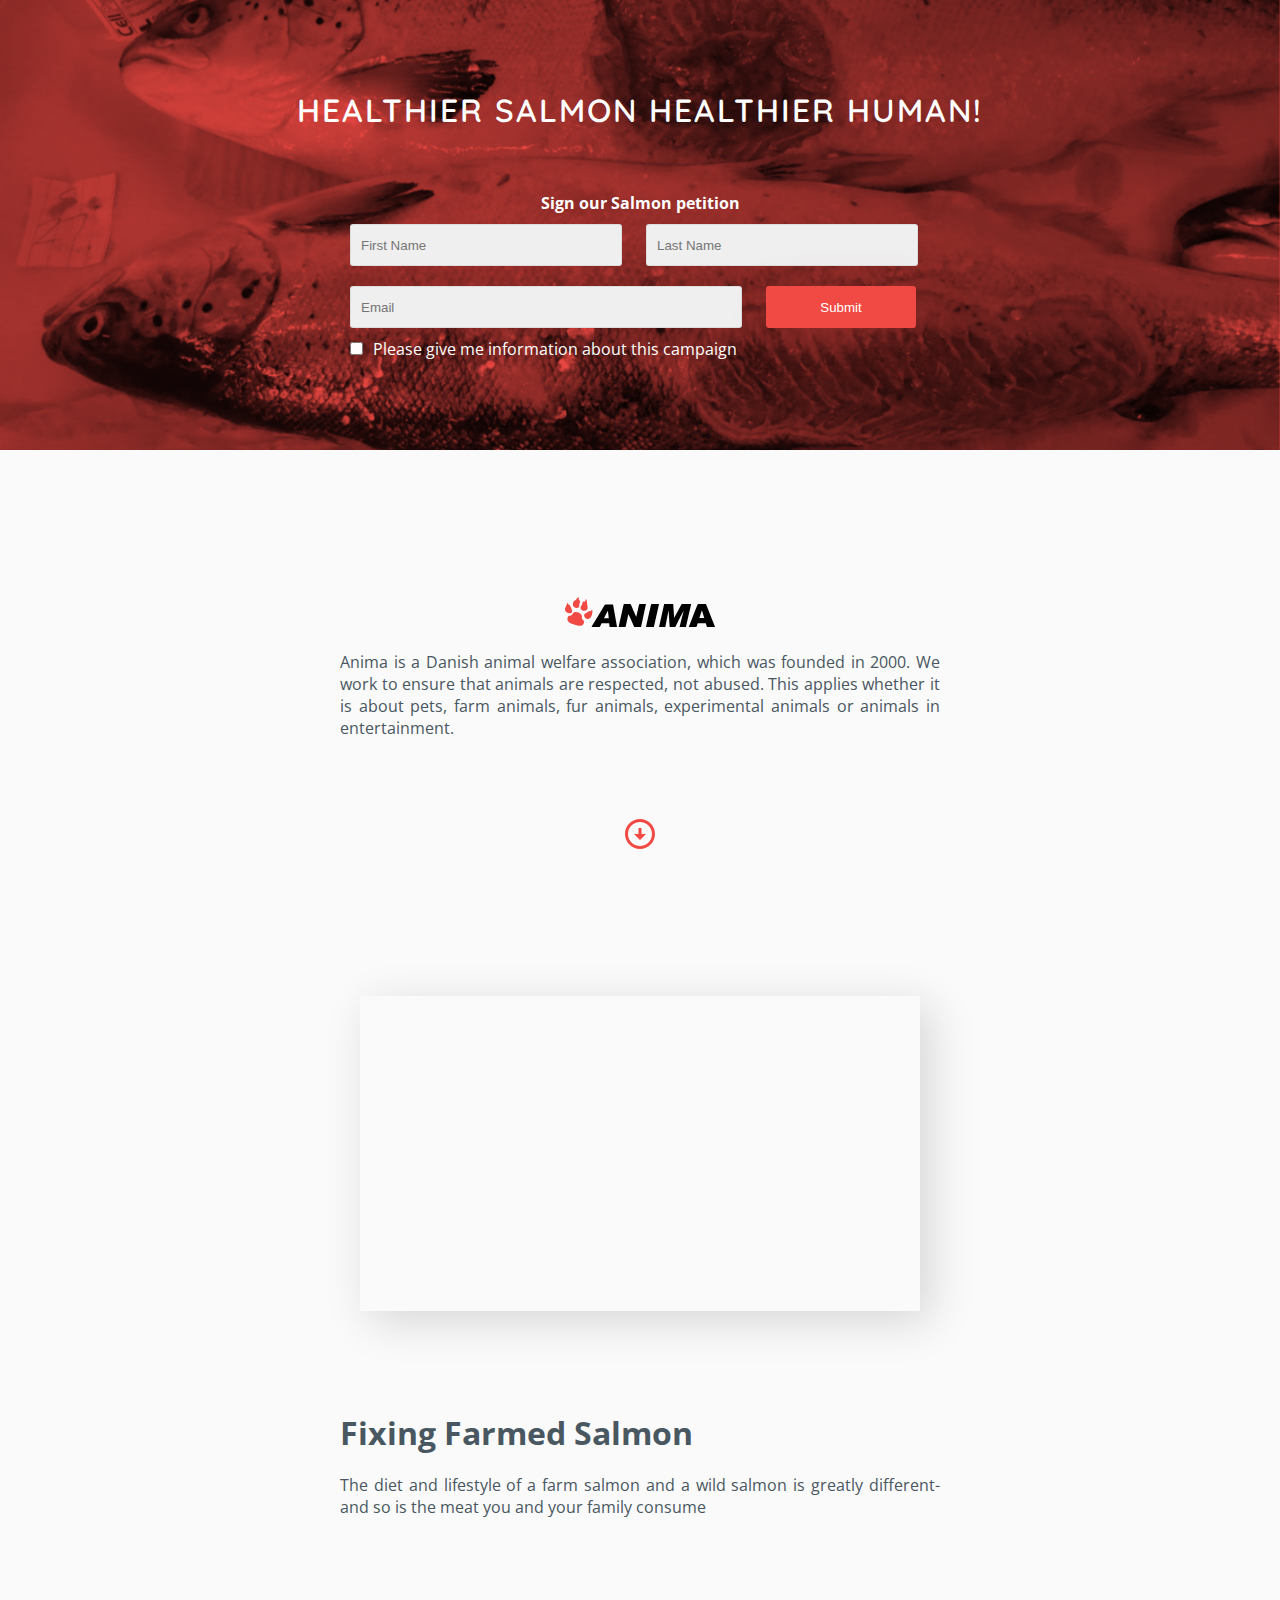
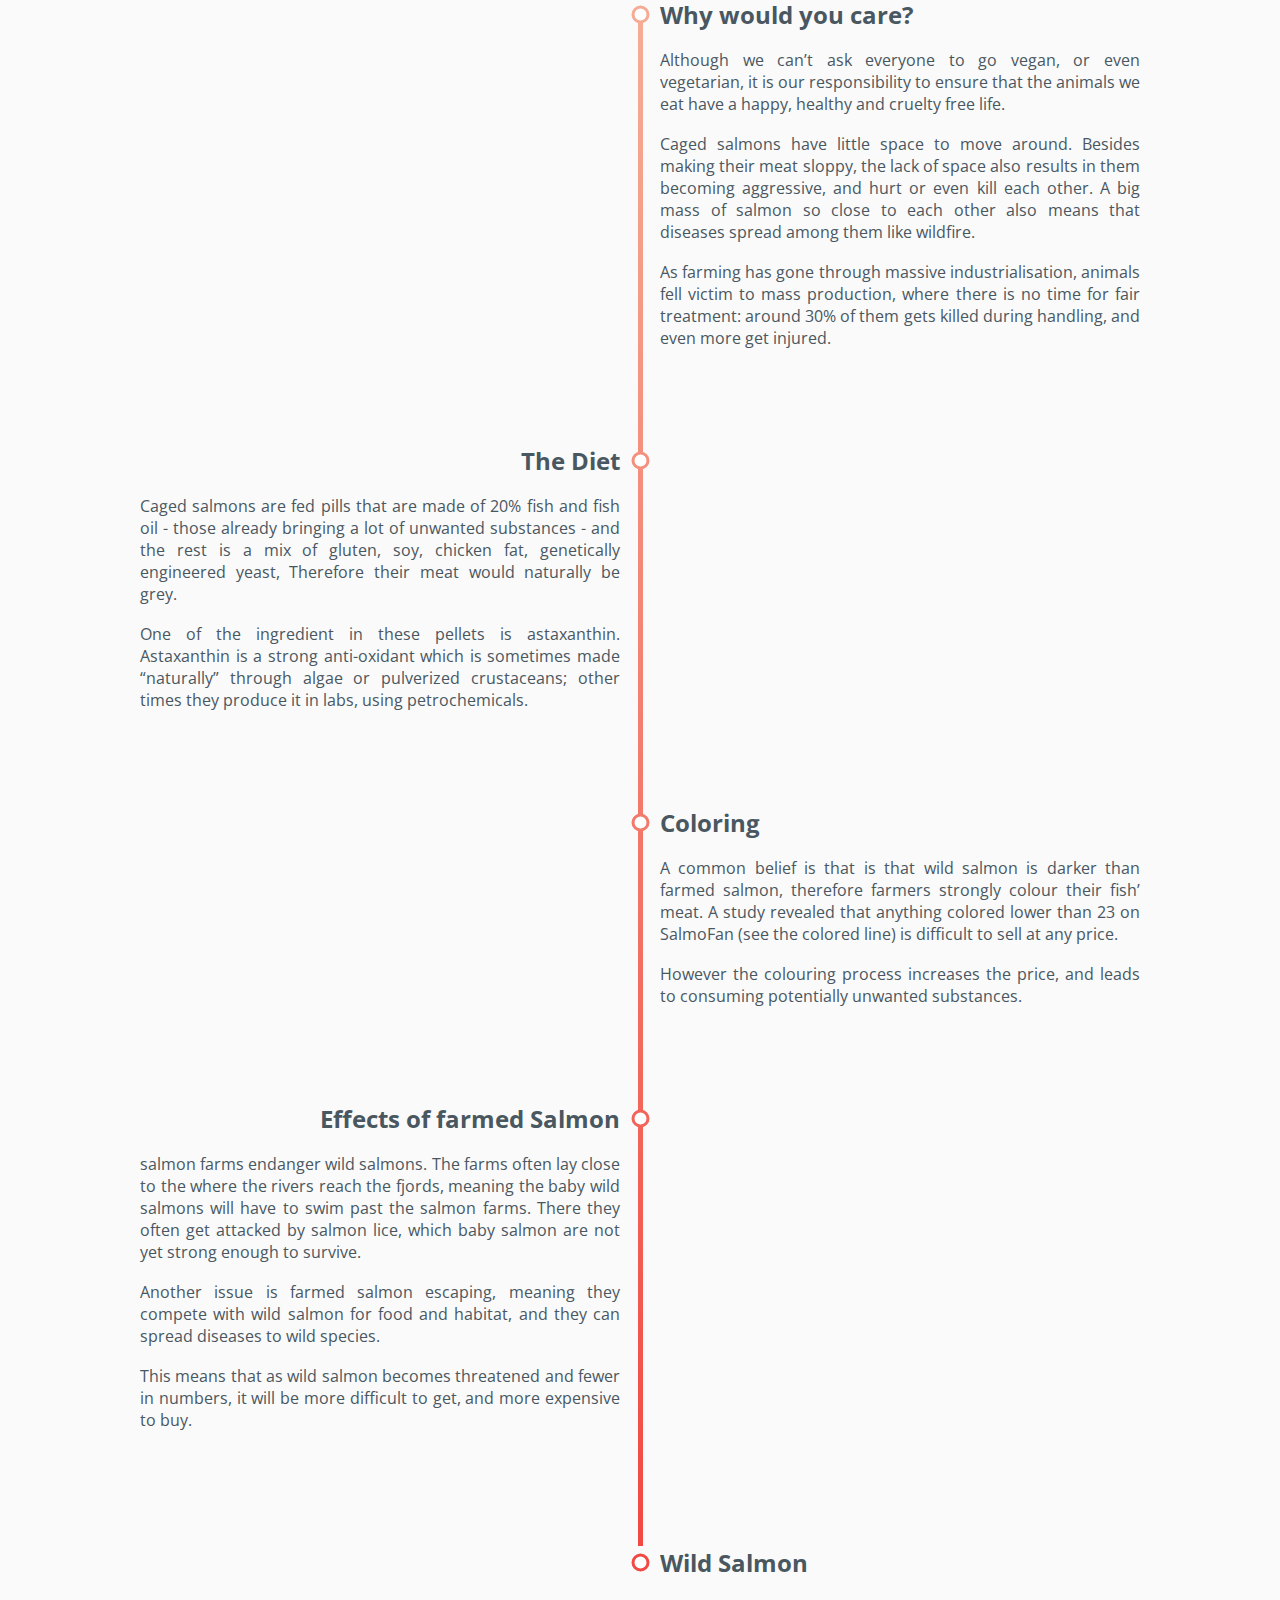
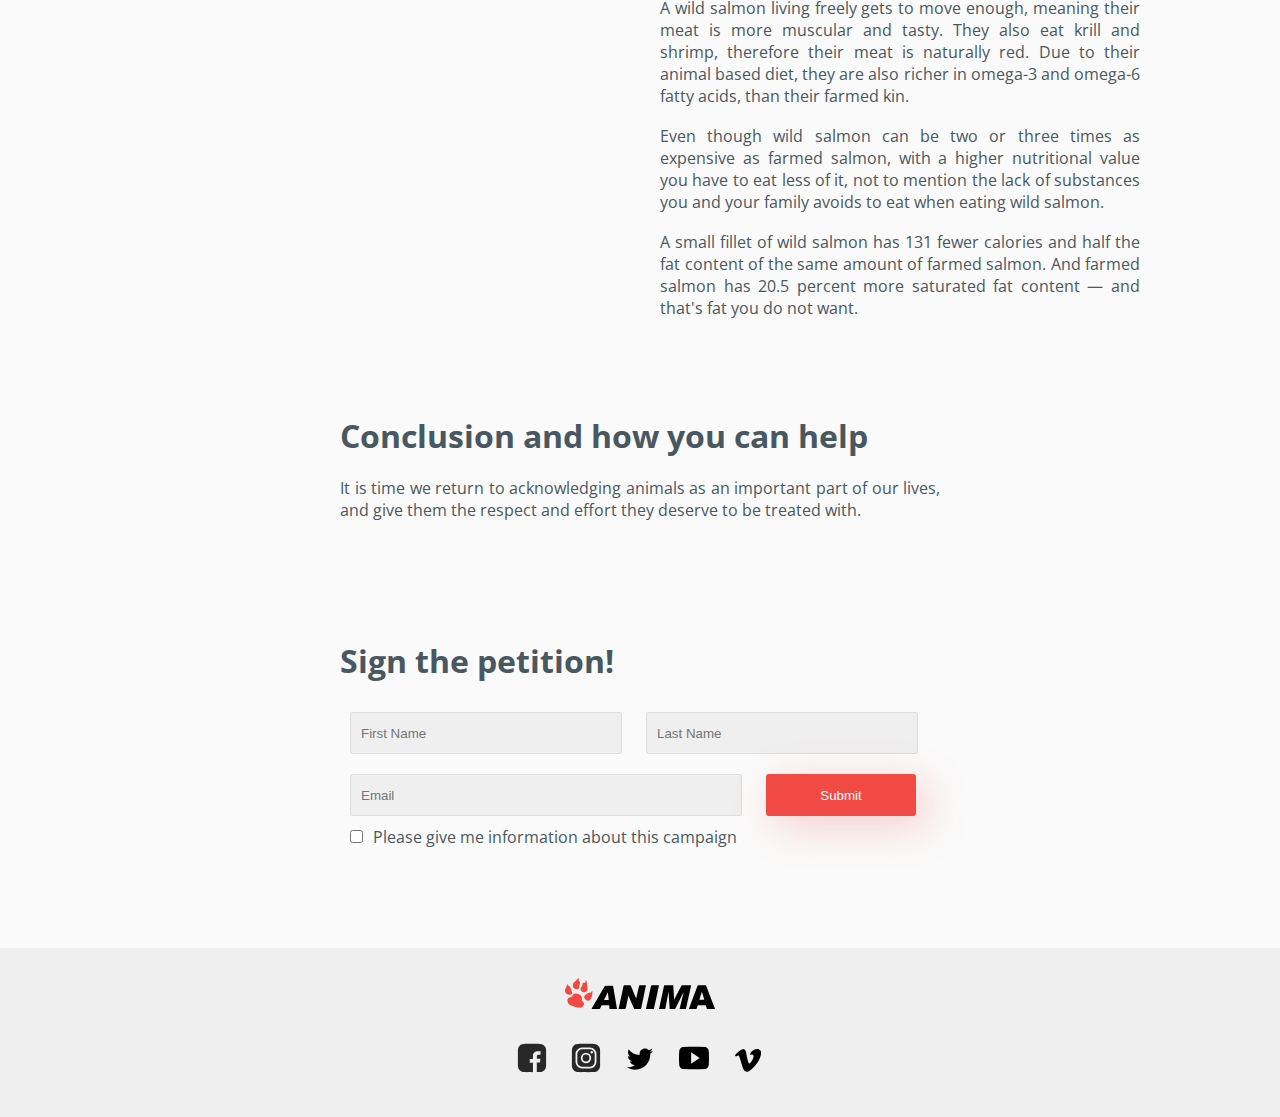
<file: index.html>
<!DOCTYPE html>
<html lang="">

<head>
    <meta charset="utf-8">
    <meta name="viewport" content="width=device-width, initial-scale=1.0">
    <link rel="stylesheet" href="style.css">
    <link rel="icon type=" image/png href="images/animaboxlogo.png">
    <title>ANIMA campaign</title>
</head>

<body>
    <header>
        <div class="salmonImage">


            <h1 class="headline">HEALTHIER SALMON HEALTHIER HUMAN!</h1>

                <div class="wrapper">
        <section class="signup">
            <h2>Sign our Salmon petition</h2>
            <p><input type="text" name="First Name" placeholder="First Name" >
                <input type="text" name="Last Name" placeholder="Last Name">
            </p>
        <p> <input type="email" name="Email" placeholder="Email">
            <button>Submit</button>
              </p>
            <input type="checkbox" id="info1"><label for="info1">Please give me information about this campaign</label>
        </section>
    </div>
            <div class="redimage"></div>

        </div>
    </header>


    <div class="wrapper">
        <section class="about"><a href="https://anima.dk/"><img class="Logo" src="images/anima-logo.svg" alt="animalogo"></a>
            <p>Anima is a Danish animal welfare association, which was founded in 2000. We work to ensure that animals are respected, not abused. This applies whether it is about pets, farm animals, fur animals, experimental animals or animals in entertainment.</p> <img class="downArrow jump" src="images/down_arrow.svg" alt="downarrow">
        </section>

    </div>
         <div class="wrapper">
        <iframe class="video" width="560" height="315" src="https://www.youtube.com/embed/4FgAAKiMv00" frameborder="0" allow="accelerometer; autoplay; encrypted-media; gyroscope; picture-in-picture" allowfullscreen></iframe>
</div>

    <div class="wrapper">

        <section class="description">
            <h2>Fixing Farmed Salmon</h2>
            <p>The diet and lifestyle of a farm salmon and a wild salmon is greatly different- and so is the meat you and your family consume
            </p>
        </section>
    </div>


<div class="timeline"><img src="images/timeline.png" alt="timeline"></div>

    <main>

        <div class="wrapper">
            <section class="content top">
                <div></div>
                <div class="top">
                    <h2 class="why">Why would you care?</h2><br>
                    <p>Although we can’t ask everyone to go vegan, or even vegetarian, it is our responsibility to ensure that the animals we eat have a happy, healthy and cruelty free life.</p><br>
                    <p>
                        Caged salmons have little space to move around. Besides making their meat sloppy, the lack of space also results in them becoming aggressive, and hurt or even kill each other. A big mass of salmon so close to each other also means that diseases spread among them like wildfire.</p><br>
                    <p>
                        As farming has gone through massive industrialisation, animals fell victim to mass production, where there is no time for fair treatment: around 30% of them gets killed during handling, and even more get injured.</p>
                </div>
            </section>
        </div>


        <div>
            <div class="wrapper">
                <section class="content">
                    <div>
                        <h2 class="diet">The Diet</h2><br>
                        <p>Caged salmons are fed pills that are made of 20% fish and fish oil - those already bringing a lot of unwanted substances - and the rest is a mix of gluten, soy, chicken fat, genetically engineered yeast, Therefore their meat would naturally be grey. </p><br>
                        <p>
                            One of the ingredient in these pellets is astaxanthin. Astaxanthin is a strong anti-oxidant which is sometimes made “naturally” through algae or pulverized crustaceans; other times they produce it in labs, using petrochemicals.
                        </p>
                    </div>
                    <div></div>
                </section>
            </div>
        </div>

        <div class="wrapper">
            <section class="content">
                <div></div>
                <div>
                    <h2 class="coloring">Coloring</h2><br>
                    <p>A common belief is that is that wild salmon is darker than farmed salmon, therefore farmers strongly colour their fish’ meat. A study revealed that anything colored lower than 23 on SalmoFan (see the colored line) is difficult to sell at any price.</p><br>
                    <p>
                        However the colouring process increases the price, and leads to consuming potentially unwanted substances.
                    </p>
                </div>
            </section>
        </div>

        <div class="wrapper">
            <section class="content">
                <div>
                    <h2 class="effects">Effects of farmed Salmon</h2><br>
                    <p>salmon farms endanger wild salmons. The farms often lay close to the where the rivers reach the fjords, meaning the baby wild salmons will have to swim past the salmon farms. There they often get attacked by salmon lice, which baby salmon are not yet strong enough to survive.</p><br>
                    <p>
                        Another issue is farmed salmon escaping, meaning they compete with wild salmon for food and habitat, and they can spread diseases to wild species.</p><br>
                    <p>
                        This means that as wild salmon becomes threatened and fewer in numbers, it will be more difficult to get, and more expensive to buy.</p>
                </div>
                <div></div>
            </section>
        </div>

        <div class="wrapper">
            <section class="content bottom">
                <div></div>
                <div>
                    <h2 class="wild">Wild Salmon</h2><br>
                    <p>A wild salmon living freely gets to move enough, meaning their meat is more muscular and tasty. They also eat krill and shrimp, therefore their meat is naturally red. Due to their animal based diet, they are also richer in omega-3 and omega-6 fatty acids, than their farmed kin.</p><br>
                    <p>
                        Even though wild salmon can be two or three times as expensive as farmed salmon, with a higher nutritional value you have to eat less of it, not to mention the lack of substances you and your family avoids to eat when eating wild salmon.</p><br>
                    <p>
                        A small fillet of wild salmon has 131 fewer calories and half the fat content of the same amount of farmed salmon. And farmed salmon has 20.5 percent more saturated fat content — and that's fat you do not want.</p>

                </div>
            </section>
        </div>

    </main>

    <div class="wrapper">
        <section class="conclusion">
            <h2>Conclusion and how you can help</h2>
            <p>It is time we return to acknowledging animals as an important part of our lives, and give them the respect and effort they deserve to be treated with.
            </p><br>
        </section>
    </div>

    <div class="wrapper">
        <section class="signup">
            <h2>Sign the petition!</h2>
            <p><input type="text" name="First Name" placeholder="First Name" >
                <input type="text" name="Last Name" placeholder="Last Name">
            </p>


        <p> <input type="email" name="Email" placeholder="Email">


            <button>Submit</button>
              </p>
            <input type="checkbox" id="info2"><label for="info2">Please give me information about this campaign</label>
        </section>
    </div>



</body>

<footer>
    <a href="https://anima.dk/"><img class="Logo" src="images/anima-logo.svg" alt="animalogo"></a><br>

   <a href="https://www.facebook.com/dk.anima/" target="_blank"> <img class="SoMe" src="images/facebook.svg" alt="facebookicon"></a>
    <a href="https://www.instagram.com/animadk/" target="_blank">
    <img class="SoMe" src="images/instagram.svg" alt="instagram"></a>
    <a href="https://twitter.com/animadk" target="_blank"><img class="SoMe" src="images/twitter.svg" alt="twitter"></a>

   <a  href="https://www.youtube.com/channel/UCznM4GHEE0EXUu62MIEaE3A" target="_blank"><img class="SoMe" src="images/youtube.svg" alt="youtube"></a>

    <a href="https://vimeo.com/animadk" target="_blank"><img class="SoMe" src="images/vimeo.svg" alt="vimeo"></a>

</footer>

</html>
</file>
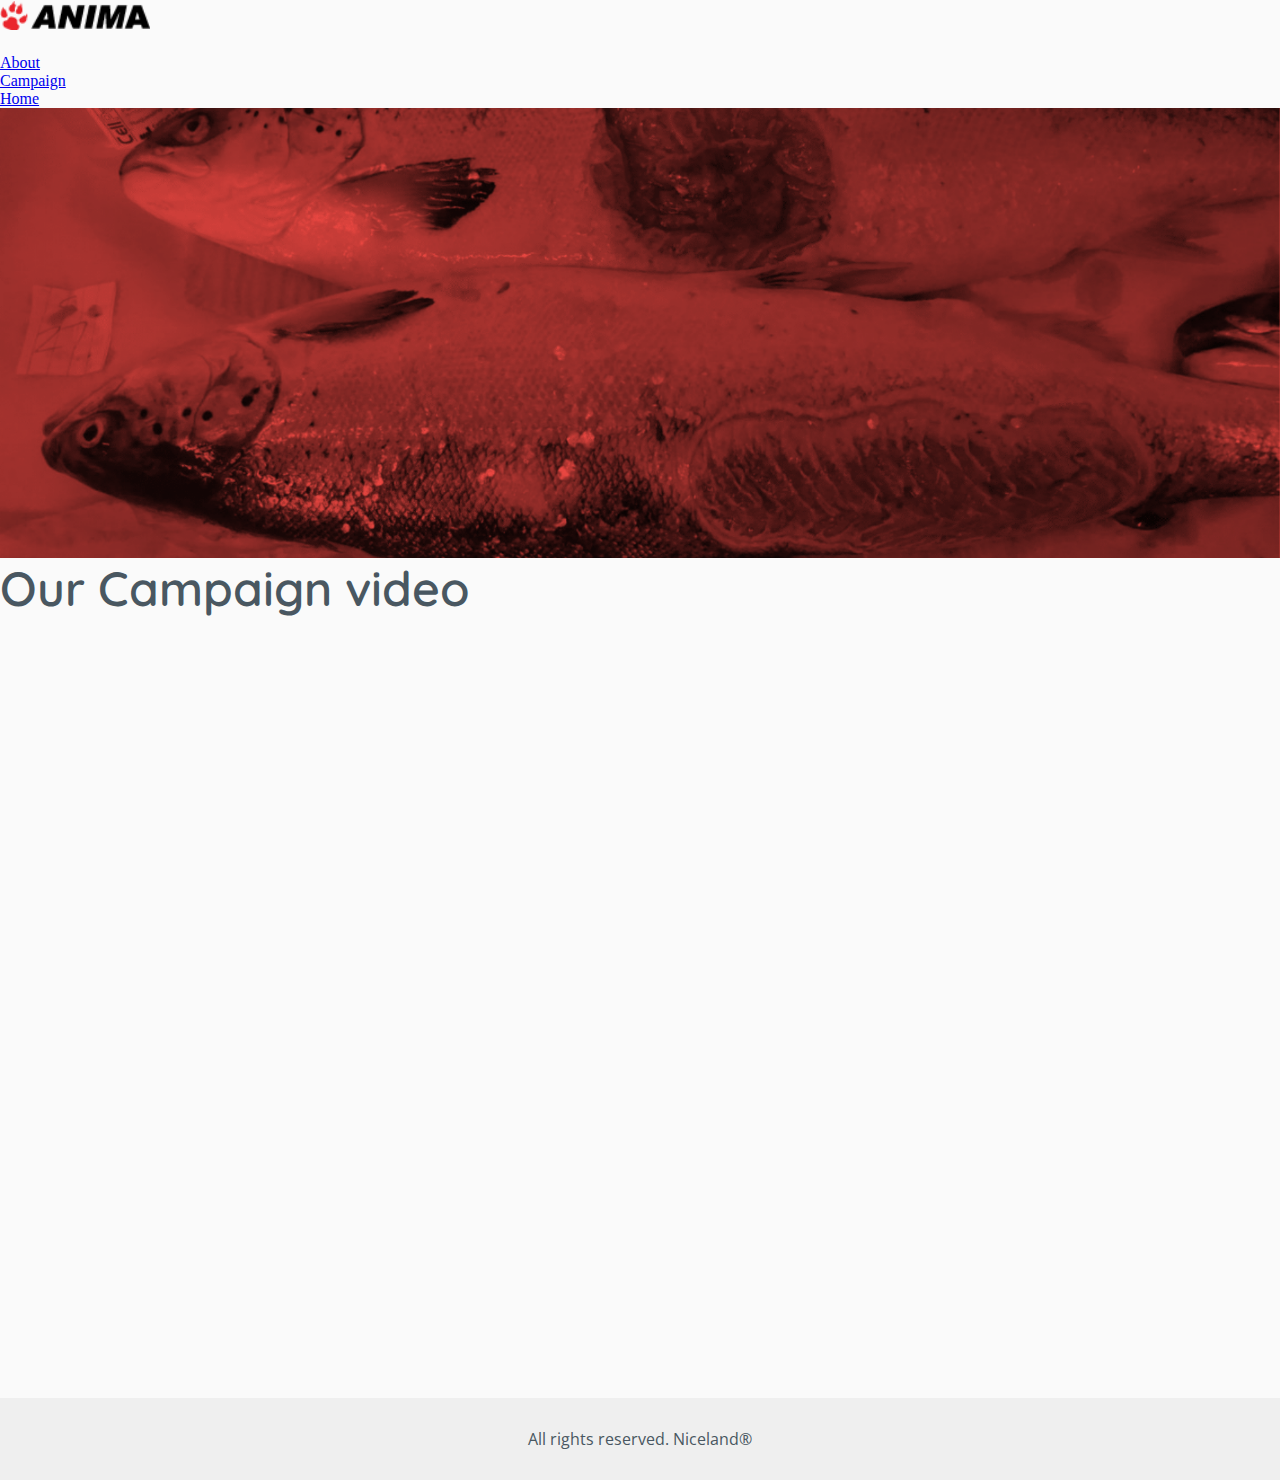
<file: campaign.html>
<!DOCTYPE html>
<html lang="">
<head>
    <meta charset="utf-8">
    <meta name="viewport" content="width=device-width, initial-scale=1.0">
     <link rel="stylesheet" href="style.css">
    <title>ANIMA campaign</title>
</head>

<body>



     <header>
         <nav class="navHeader">
        <a href="index.html"><img class="Logo" src="images/logo.png" alt="animalogo"></a>
            <ul class="unlisted">

               <li><a href="about.html">About</a> </li>
                 <li><a href="campaign.html">Campaign</a> </li>
                <li> <a href="index.html">Home</a></li>
            </ul>
        </nav>
    </header>
   <div class="salmonImage">
    </div>
    <div class="colorbox2"></div>

    <nav class="box1">
        <h1>Our Campaign video</h1>
   <div style="position:relative; padding-bottom:56.25%; padding-top:30px; height:0; overflow:hidden;">
	<iframe  width="425" height="344" src="https://www.youtube.com/embed/8bTj7on4W3Q" frameborder="0" allowfullscreen
			style="position:absolute; top:0; left:0; width:100%; height:100%;">
	</iframe>
</div>
    </nav>



</body>
    <footer><p>All rights reserved. Niceland® </p></footer>
</html>
</file>
<file: style.css>
@import url('https://fonts.googleapis.com/css?family=Open+Sans');
@import url('https://fonts.googleapis.com/css?family=Quicksand');

* {
    margin: 0;
    padding: 0;
}
body {
    width: 100%;
    background-color: #FAFAFA;
}


h2, p, label {
    color: #495761;
    font-family: 'Open Sans', sans-serif;
}

h1 {
    font-size: 3em;
    font-weight: 600;
    color: #495761;
    font-family: 'Quicksand', sans-serif;
    padding-bottom: 30px;

}
.headline{
    text-align: center;
    letter-spacing: 2px;
    font-size: 4em;
}
.video{
    box-shadow: 10px 10px 42px 0px #00000025;


}

.salmonImage {
    background-image: url(images/Groatay1-1.png);
    height: 50vh;
    background-position: center;
    background-size: cover;
    display: flex;
    justify-content: center;
    align-items: center;
    flex-direction: column;
}

.salmonImage h1{
    color: white;
    font-size: 2em;
    font-family: 'Quicksand', sans-serif;
    text-transform: uppercase;
    margin-bottom: 1em;

}
.downArrow{
    padding-top: 80px;

}
@keyframes jump {
  0%   {transform: translate3d(0,0,0);}
  40%  {transform: translate3d(0,50%,0) ;}
  100% {transform: translate3d(0,0,0) ;}
}
.jump {
  transform-origin: 20% 20%;
  animation: jump 2s linear alternate infinite;
}

.wrapper {
    display: flex;
    justify-content: center;
    align-items: center;
}

.about {
    margin: 3em;
    width: 600px;
    height: 50vh;
    padding: 0;
    display: flex;
    justify-content: center;
    align-items: center;
    flex-direction: column;
}
.about p {
    text-align: justify;
}

.conclusion{
    margin: 0 3em;
    width: 600px;
    padding-bottom: 100px;
}
.conclusion h2{
    font-size: 2em;
    padding-bottom: 20px;
}
.conclusion p{
     text-align: justify;
}
.description{
    margin: 0 3em;
    margin-top: 100px;
      width: 600px;
}
.description h2{
    font-size: 2em;
    padding-bottom: 20px;
}
.description p{
    text-align: justify;
}
header .signup{
    margin-bottom: 0;
}
header .signup h2, header label{
  color: white;
    font-size: 1em;
    text-align: center;
    padding-bottom: 0em;

}
.signup{
    width: 600px;
    margin-bottom: 100px;
}


.signup h2{
    font-size: 2em;
    padding-bottom: 20px;
}


.content{
    display: grid;
    grid-template-columns: 1fr 1fr;
    grid-gap: 40px;
    width: 1000px;
    margin-bottom: 95px;
}
.content p{
    text-align: justify;
}


.Logo {
    text-align: center;
    padding-bottom: 20px;
    width: 150px;
    margin: 0 auto;
}


.facebook,
.instagram {
    height: 70px;
    width: auto;
    border: 2px solid black;
}

main{
    background-image: url(images/timeline.png);
    background-repeat: no-repeat;
    background-position: top center;
    margin-top: 100px;
}

footer{
    background-color: #EFEFEF;
    padding: 30px;
    justify-content: center;
    text-align: center;
}

.SoMe{
    height: 30px;
    width: 30px;
    margin: 10px;
}

.why::before {
    content: url(images/point-1.svg);
    position: absolute;
    vertical-align: middle;
    margin: 0 -29px;
    display: inline-block;
}
.top{
    margin-top: -10px;
}
.bottom{
    padding-top: 20px;
}

.diet, .effects{
    text-align: right;
}
.diet::after{
    content: url(images/point-2.svg);
    position: absolute;
    vertical-align: middle;
    margin: 0 11px;
    display: inline-block;
}

.diet::before{
    content: url(images/point-2.svg);
    position: absolute;
    vertical-align: middle;
    margin: 0 -29px;
    display: none;
}

.coloring::before {
    content: url(images/point-3.svg);
    position: absolute;
    vertical-align: middle;
    margin: 0 -29px;
    display: inline-block;
}

.effects::after{
    content: url(images/point-4.svg);
    position: absolute;
    vertical-align: middle;
    margin: 0 11px;
    display: inline-block;
}

.effects::before{
    content: url(images/point-4.svg);
    position: absolute;
    vertical-align: middle;
    margin: 0 -29px;
    display: none;
}

.wild::before {
    content: url(images/point-5.svg);
    position: absolute;
    vertical-align: middle;
    margin: 0 -29px;
    display: inline-block;
}
input[type=text]{
    width: 250px;
    height: 40px;
    padding: 0 10px;
    border: solid #cccccc80;
    border-width: 1px;
    border-radius: 3px;
    background-color: #efefef;
    margin: 10px;
}
input[type=Email]{
    width: 370px;
    height: 40px;
    padding: 0 10px;
    border: solid #cccccc80;
    border-width: 1px;
    border-radius: 3px;
    background-color: #efefef;
    margin: 10px;
}

button{
    width: 150px;
    height: 42px;
    padding: 0 10px;
    border: none;
    background-color: #F14943;
    color: white;
    box-shadow:  10px 10px 42px 0px rgba(241,73,67,0.25);
    border-radius: 3px;
    margin: 10px;
    cursor: pointer;
}

.timeline{
    display: none;
}


input[type=checkbox]{

  margin: 0 10px;

}

@media only screen and (max-width: 1000px) {
    .content{
        display: block;
        margin: 3em;
    }
    .diet::after, .effects::after{
        display: none;
    }

     .diet::before, .effects::before{
        display: inline-block;
    }
    .diet, .effects{
        text-align: left;
    }
    .timeline{
        display: block;
        position: absolute;

        top: 205vh;
        left: 1.6em;
    }
    .timeline img{
        height: 2150px;
        width: 5px;
    }
.signup{
    width: 300px;}

    input[type=Email]{
        width: 250px;
    }
    .salmonImage h1{
        font-size: 20px;
        padding-top: 20px;
        display: none;
    }

    .headline{
        padding-bottom: 0;
    }

    main{
    z-index: 999;
    background-image: none;
    background-position: top left;
    margin-left: 0px;
}

}
</file>
